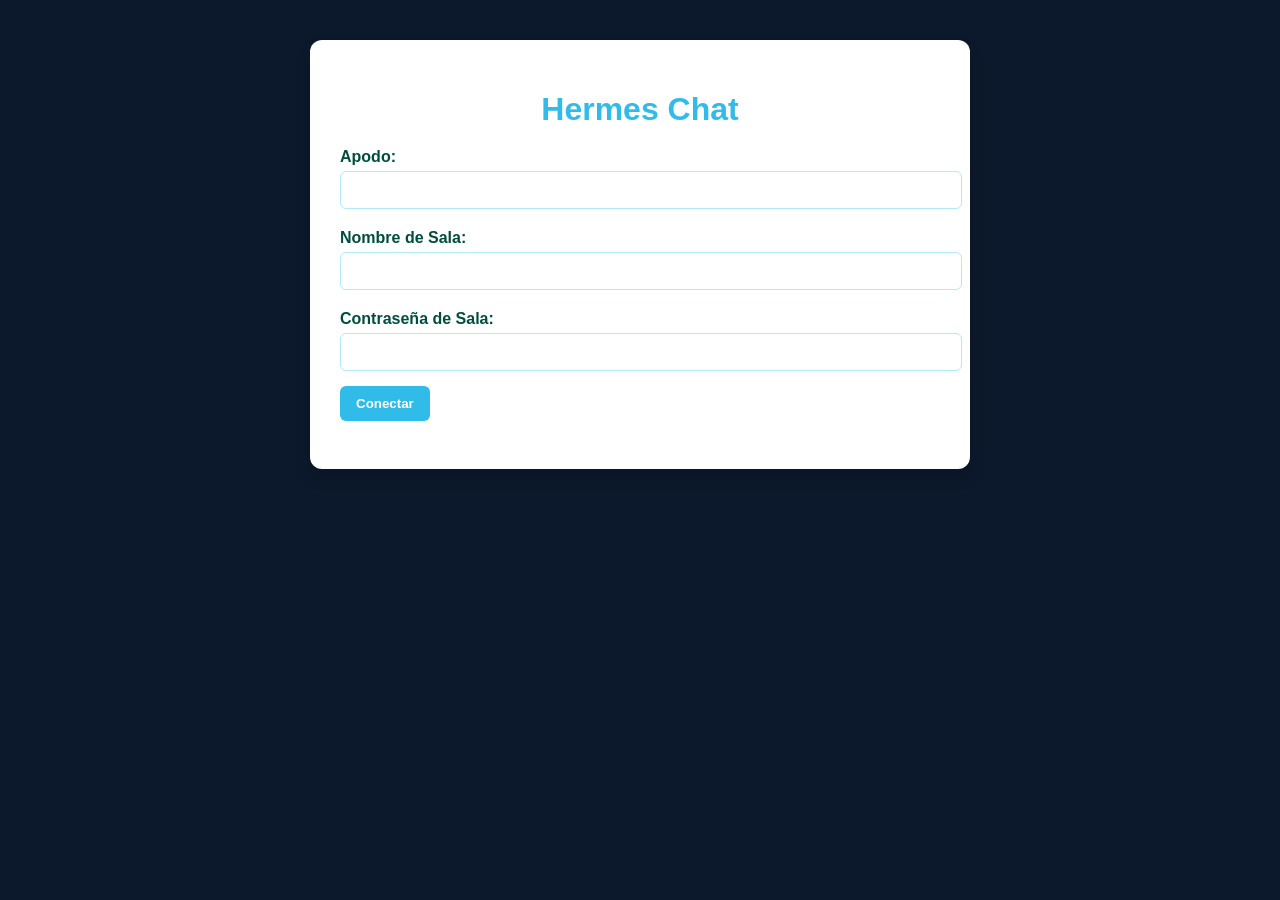
<file: index.html>
<!DOCTYPE html>
<html lang="es">
<head>

    <meta name="viewport" content="width=device-width, initial-scale=1.0"/>

    <meta charset="UTF-8" />

    <title>| Hermes Chat</title>

    <link rel="icon" type="image/png" href="hermes.png">

    <style>
    body {
        background: #0c192c; /* fondo celeste suave */
        font-family: 'Segoe UI', Tahoma, Geneva, Verdana, sans-serif;
        color: #004d40;
        margin: 0;
        padding: 0;
        display: flex;
        justify-content: center;
        align-items: flex-start;
        min-height: 100vh;
    }

    .container {
        margin-top: 40px;
        background: #ffffff;
        padding: 30px;
        border-radius: 12px;
        box-shadow: 0 8px 16px rgba(0, 0, 0, 0.15);
        max-width: 600px;
        width: 100%;
    }

    h1 {
        text-align: center;
        color: #31bbe9;
        margin-bottom: 20px;
    }

    label {
        display: block;
        margin: 10px 0 5px;
        font-weight: bold;
    }

    input {
        width: 100%;
        padding: 10px;
        border: 1px solid #b2ebf2;
        border-radius: 6px;
        margin-bottom: 10px;
        font-size: 14px;
    }

    button {
        background-color: #31bbe9;
        color: white;
        border: none;
        padding: 10px 16px;
        border-radius: 6px;
        cursor: pointer;
        font-weight: bold;
        margin-top: 5px;
    }

    button:hover {
        background-color: #008ba3;
    }

    #chat {
        margin-top: 20px;
    }

    #mensajes {
        max-height: 300px;
        overflow-y: auto;
        padding: 10px;
        border: 1px solid #b2ebf2;
        background-color: #f0f9ff;
        border-radius: 6px;
        margin-bottom: 10px;
    }

    #mensajes p {
        margin: 5px 0;
        padding: 8px;
        background-color: #e1f5fe;
        border-radius: 5px;
    }

    @media screen and (max-width: 600px) {
        .container {
            padding: 20px;
            margin: 20px;
        }
    }
    </style>
</head>
<body>
    <div class="container">
    <h1>Hermes Chat</h1>

    <label>Apodo:</label>
    <input type="text" id="apodo" />

    <label>Nombre de Sala:</label>
    <input type="text" id="sala" />

    <label>Contraseña de Sala:</label>
    <input type="password" id="clave" />

    <button id="conectarBtn" onclick="conectar()">Conectar</button>
    

    <br><br>

    <div id="chat" style="display:none;">
        <div id="mensajes"></div>
        <input type="text" id="mensaje" placeholder="Escribe un mensaje... " />
        <button id="enviarBtn" onclick="enviarMensaje()">Enviar</button>

    </div>

    <script>
        let socket;
        //ENTER-------------------------------------------------------------
        let isConnected = false; // Variable para rastrear el estado de la conexión

            // Obtener referencias a los elementos al cargar la página
        const apodoInput = document.getElementById('apodo');
        const salaInput = document.getElementById('sala');
        const claveInput = document.getElementById('clave');
        const conectarButton = document.getElementById('conectarBtn');
        const mensajeInput = document.getElementById('mensaje');
        const enviarButton = document.getElementById('enviarBtn');

            // Función que maneja el Enter antes de la conexión
        function handlePreConnectEnter(event) {
            if (event.key === 'Enter') {
                event.preventDefault(); // Evita el envío del formulario o comportamiento por defecto
                conectarButton.click(); // Simula el clic en el botón Conectar
            }
        }

            // Función que maneja el Enter después de la conexión
        function handlePostConnectEnter(event) {
            if (event.key === 'Enter') {
                event.preventDefault(); // Evita un salto de línea si fuera un textarea, o envío de formulario
                enviarButton.click(); // Simula el clic en el botón Enviar
            }
        }

            // Asigna el manejador inicial de Enter a los campos de conexión
        apodoInput.addEventListener('keypress', handlePreConnectEnter);
        salaInput.addEventListener('keypress', handlePreConnectEnter);
        claveInput.addEventListener('keypress', handlePreConnectEnter);
        //---------------------------------------------------------------

        function conectar() {
            const apodo = document.getElementById("apodo").value.trim();
            const sala = document.getElementById("sala").value.trim();
            const clave = document.getElementById("clave").value.trim();

            if (apodo === "" || sala === "" || clave === "") {
                alert("Por favor, llena todos los campos (Apodo, Nombre de Sala y Contraseña).");
                return;
            }
            
            socket = new WebSocket(`ws://192.168.234.5:8080/ws?apodo=${apodo}&sala=${sala}&clave=${clave}`);


            socket.onopen = () => {
                document.getElementById("chat").style.display = "block";
                isConnected = true

                apodoInput.removeEventListener('keypress', handlePreConnectEnter);
                salaInput.removeEventListener('keypress', handlePreConnectEnter);
                claveInput.removeEventListener('keypress', handlePreConnectEnter);

                mensajeInput.addEventListener('keypress', handlePostConnectEnter);

                mensajeInput.focus();

            };

            socket.onmessage = (event) => {
                const mensajes = document.getElementById("mensajes");
                const p = document.createElement("p");
                p.textContent = event.data;
                mensajes.appendChild(p);

                // Opcional: Desplazar automáticamente hacia abajo para ver el último mensaje
                mensajes.scrollTop = mensajes.scrollHeight;
            };

            socket.onerror = (err) => {
                alert("Error en conexión");
                console.error(err);
                isConnected = false;
                // apodoInput.addEventListener('keypress', handlePreConnectEnter);
                // salaInput.addEventListener('keypress', handlePreConnectEnter);
                // claveInput.addEventListener('keypress', handlePreConnectEnter);
            };

            socket.onclose = () => {
                isConnected = false;
                // apodoInput.addEventListener('keypress', handlePreConnectEnter);
                // salaInput.addEventListener('keypress', handlePreConnectEnter);
                // claveInput.addEventListener('keypress', handlePreConnectEnter);
            };
        }

        function enviarMensaje() {
            const input = document.getElementById("mensaje");
            // Asegurarse de que el socket esté listo y el mensaje no esté vacío
            if (socket && socket.readyState === WebSocket.OPEN && input.value.trim() !== "") {
                socket.send(input.value);
                input.value = "";
            } else if (input.value.trim() === "") {
                alert("No puedes enviar un mensaje vacío.");
            }
        }
    </script>
    </div>
</body>
</html>
</file>
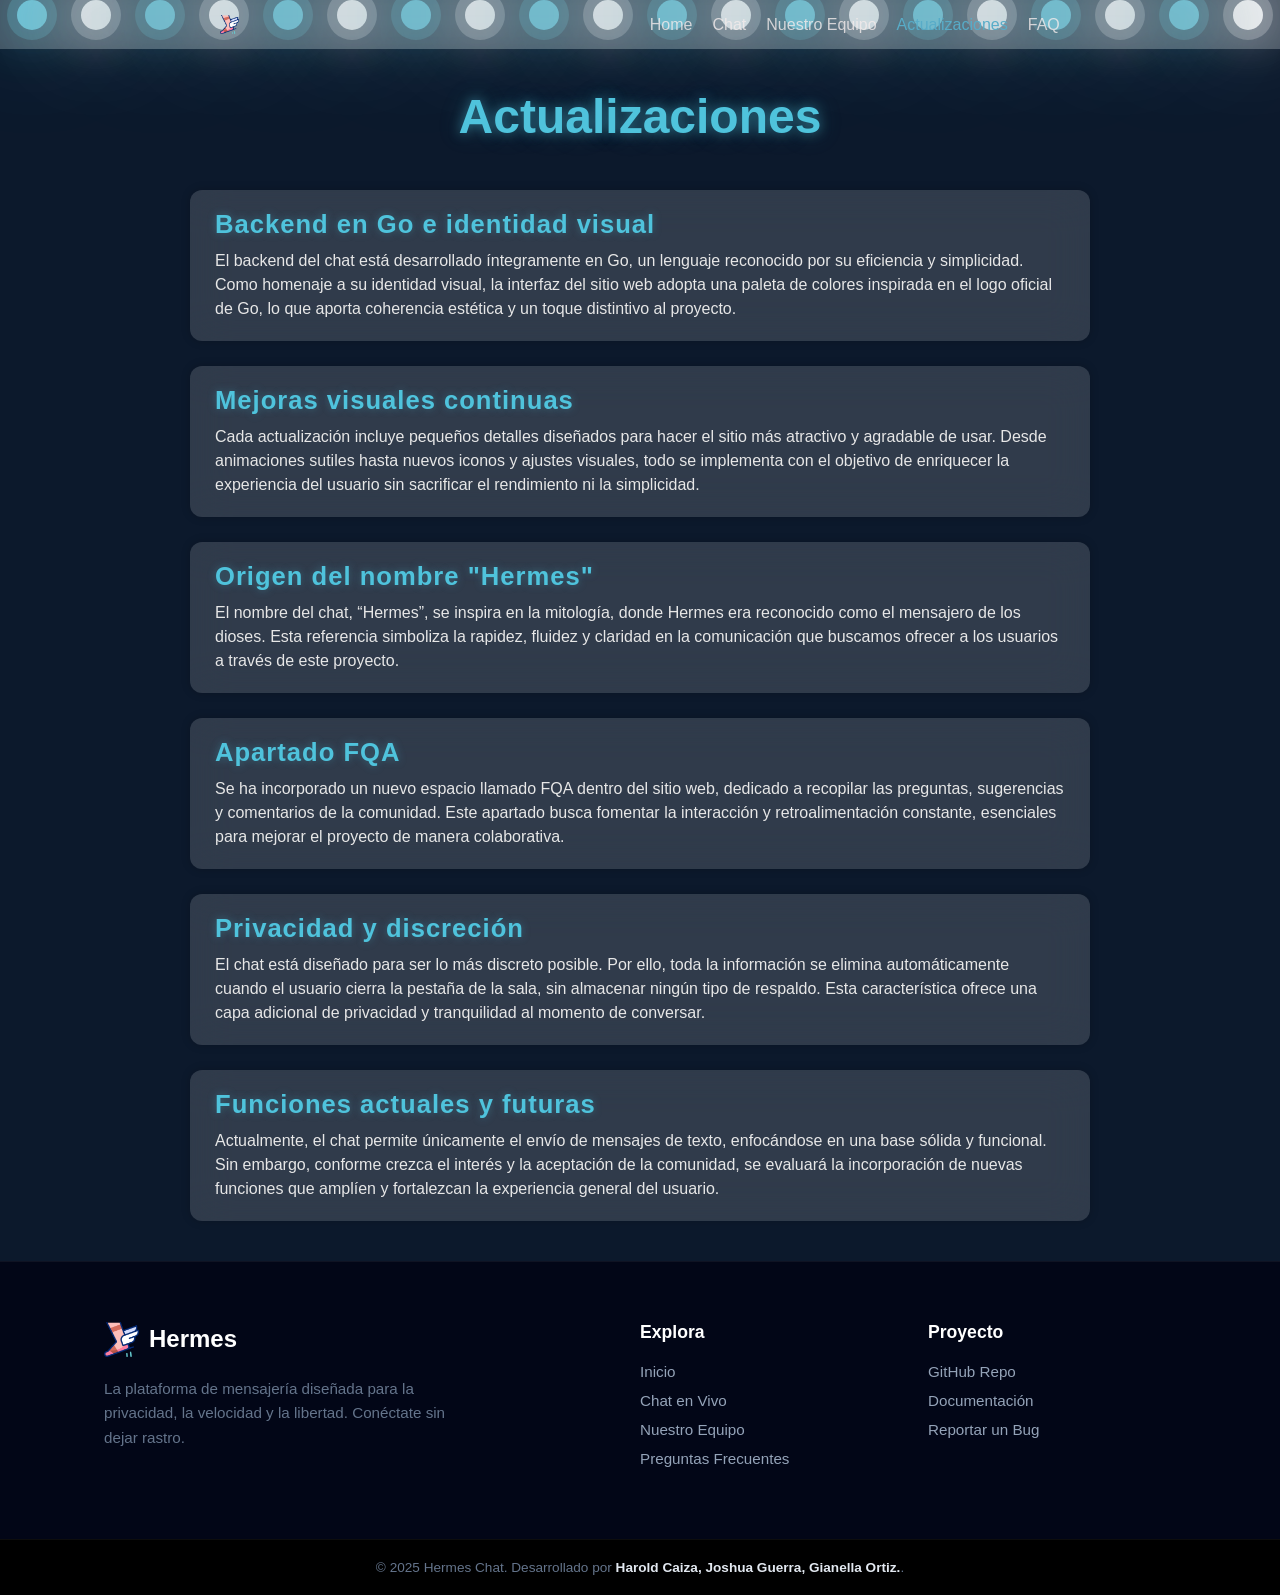
<file: actualizaciones.html>
<!DOCTYPE html>
<html lang="en">
<head>
    <meta charset="UTF-8">
    <meta name="viewport" content="width=device-width, initial-scale=1.0">
    <title>| Hermes</title>
    <link rel="stylesheet" href="principal_styles.css">
    <link rel="stylesheet" href="actualizaciones.css">
    <link rel="icon" type="image/png" href="hermes.png">
</head>
<body>
    <div class="container">
        <div class="bubbles">
            <span style="--i:11;"></span>
            <span style="--i:12;"></span>
            <span style="--i:24;"></span>
            <span style="--i:10;"></span>
            <span style="--i:14;"></span>
            <span style="--i:23;"></span>
            <span style="--i:18;"></span>
            <span style="--i:16;"></span>
            <span style="--i:19;"></span>
            <span style="--i:20;"></span>
            <span style="--i:22;"></span>
            <span style="--i:25;"></span>
            <span style="--i:18;"></span>
            <span style="--i:21;"></span>
            <span style="--i:15;"></span>
            <span style="--i:13;"></span>
            <span style="--i:26;"></span>
            <span style="--i:17;"></span>
            <span style="--i:13;"></span>
            <span style="--i:28;"></span>
        </div>
    </div>

    <header>
        <a href="principal.html"><img src="hermes.png" class="hermes-logo"></a>
        <nav>
            <a href="principal.html">Home</a>
            <a href="index.html" target="_blank">Chat</a>
            <a href="nuestroequipo.html">Nuestro Equipo</a>
            <a href="actualizaciones.html" class="navegador-activo">Actualizaciones</a>
            <a href="faq.html">FAQ</a>
        </nav>
    </header>

    <h2>Actualizaciones</h2>

    <div class="updates-container">
        <div class="update-card">
            <h3>Backend en Go e identidad visual</h3>
            <p>El backend del chat está desarrollado íntegramente en Go, un lenguaje reconocido por su eficiencia y simplicidad. Como homenaje a su identidad visual, la interfaz del sitio web adopta una paleta de colores inspirada en el logo oficial de Go, lo que aporta coherencia estética y un toque distintivo al proyecto.</p>
        </div>

        <div class="update-card">
            <h3>Mejoras visuales continuas</h3>
            <p>Cada actualización incluye pequeños detalles diseñados para hacer el sitio más atractivo y agradable de usar. Desde animaciones sutiles hasta nuevos iconos y ajustes visuales, todo se implementa con el objetivo de enriquecer la experiencia del usuario sin sacrificar el rendimiento ni la simplicidad.</p>
        </div>

        <div class="update-card">
            <h3>Origen del nombre "Hermes"</h3>
            <p>El nombre del chat, “Hermes”, se inspira en la mitología, donde Hermes era reconocido como el mensajero de los dioses. Esta referencia simboliza la rapidez, fluidez y claridad en la comunicación que buscamos ofrecer a los usuarios a través de este proyecto.</p>
        </div>

        <div class="update-card">
            <h3>Apartado FQA</h3>
            <p>Se ha incorporado un nuevo espacio llamado FQA dentro del sitio web, dedicado a recopilar las preguntas, sugerencias y comentarios de la comunidad. Este apartado busca fomentar la interacción y retroalimentación constante, esenciales para mejorar el proyecto de manera colaborativa.</p>
        </div>

        <div class="update-card">
            <h3>Privacidad y discreción</h3>
            <p>El chat está diseñado para ser lo más discreto posible. Por ello, toda la información se elimina automáticamente cuando el usuario cierra la pestaña de la sala, sin almacenar ningún tipo de respaldo. Esta característica ofrece una capa adicional de privacidad y tranquilidad al momento de conversar.</p>
        </div>

        <div class="update-card">
            <h3>Funciones actuales y futuras</h3>
            <p>Actualmente, el chat permite únicamente el envío de mensajes de texto, enfocándose en una base sólida y funcional. Sin embargo, conforme crezca el interés y la aceptación de la comunidad, se evaluará la incorporación de nuevas funciones que amplíen y fortalezcan la experiencia general del usuario.</p>
        </div>
    </div>

    <footer>
        <div class="footer-container">
        
            <div class="footer-brand">
                <div class="brand-logo">
                    <img src="hermes.png" alt="Hermes Logo">
                    <span>Hermes</span>
                </div>
                <p>
                    La plataforma de mensajería diseñada para la privacidad, 
                    la velocidad y la libertad. Conéctate sin dejar rastro.
                </p>
            </div>

            <div class="footer-links">
                <h3>Explora</h3>
                <ul>
                    <li><a href="principal.html">Inicio</a></li>
                    <li><a href="index.html">Chat en Vivo</a></li>
                    <li><a href="nuestroequipo.html">Nuestro Equipo</a></li>
                    <li><a href="faq.html">Preguntas Frecuentes</a></li>
                </ul>
            </div>

            <div class="footer-links">
                <h3>Proyecto</h3>
                <ul>
                    <li><a href="https://github.com/haroldcaiza" target="_blank">GitHub Repo</a></li>
                    <li><a href="#">Documentación</a></li>
                    <li><a href="#">Reportar un Bug</a></li>
                </ul>
            </div>

        </div>

        <div class="footer-bottom">
            <p>&copy; 2025 Hermes Chat. Desarrollado por <strong>Harold Caiza, Joshua Guerra, Gianella Ortiz.</strong>.</p>
        </div>
    </footer>

</body>
</html>
</file>
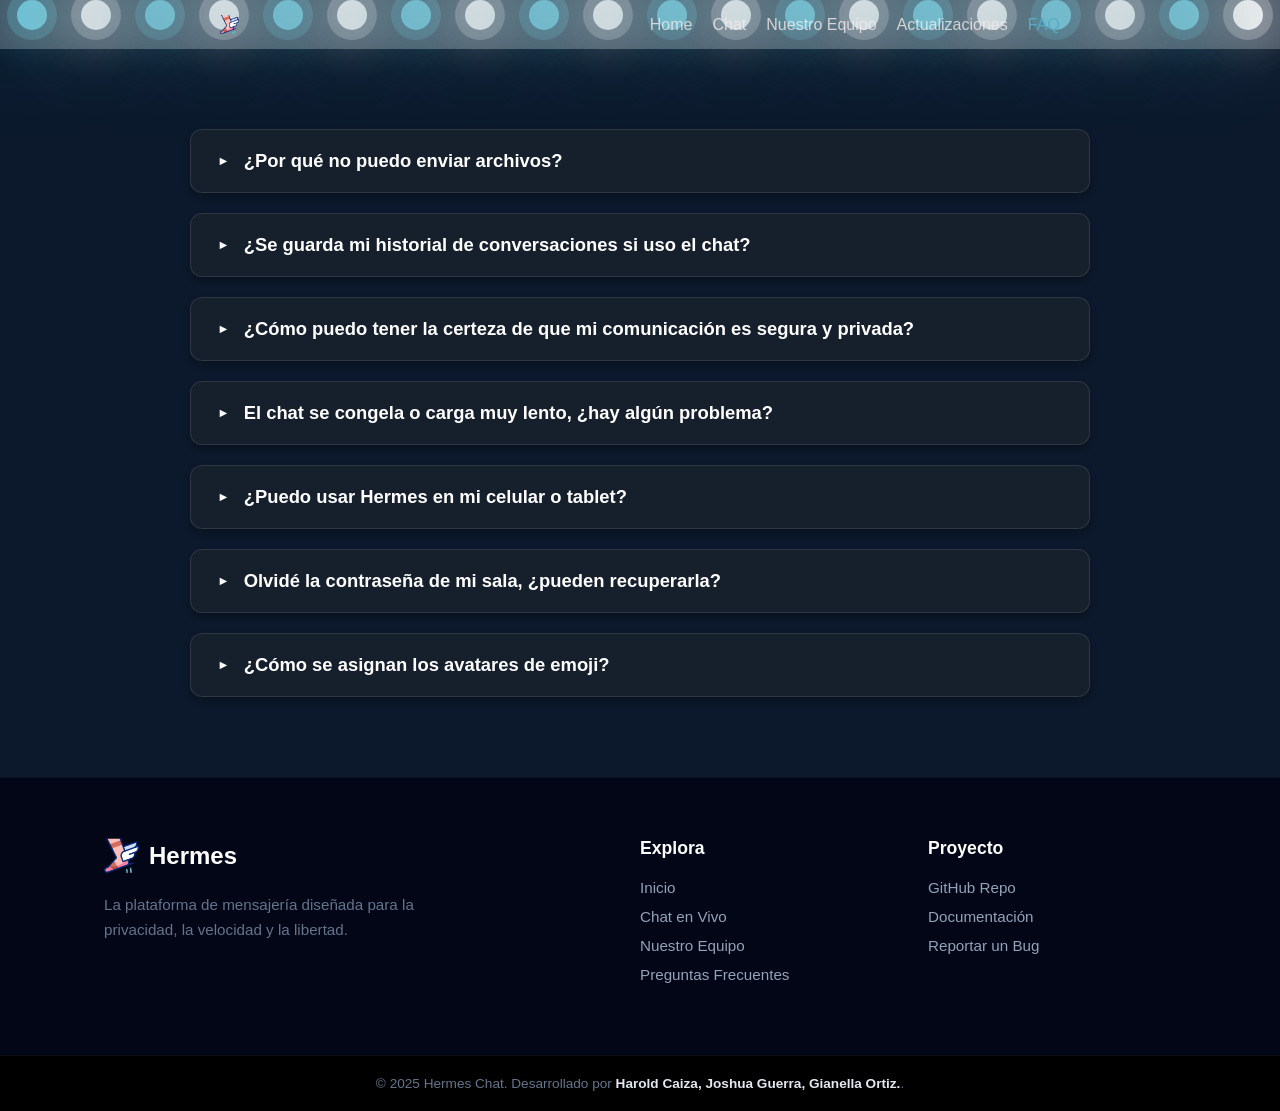
<file: faq.html>
<!DOCTYPE html>
<html lang="es">
<head>
    <meta charset="UTF-8">
    <meta name="viewport" content="width=device-width, initial-scale=1.0">
    <title>FAQ | Hermes</title>
    <link rel="stylesheet" href="principal_styles.css">
    <link rel="stylesheet" href="faq_styles.css">
    <link rel="icon" type="image/png" href="hermes.png">
</head>
<body>
    
    <div class="container">
        <div class="bubbles">
            <span style="--i:11;"></span>
            <span style="--i:12;"></span>
            <span style="--i:24;"></span>
            <span style="--i:10;"></span>
            <span style="--i:14;"></span>
            <span style="--i:23;"></span>
            <span style="--i:18;"></span>
            <span style="--i:16;"></span>
            <span style="--i:19;"></span>
            <span style="--i:20;"></span>
            <span style="--i:22;"></span>
            <span style="--i:25;"></span>
            <span style="--i:18;"></span>
            <span style="--i:21;"></span>
            <span style="--i:15;"></span>
            <span style="--i:13;"></span>
            <span style="--i:26;"></span>
            <span style="--i:17;"></span>
            <span style="--i:13;"></span>
            <span style="--i:28;"></span>
        </div>
    </div>

    <header>
        <a href="principal.html">
            <img src="hermes.png" class="hermes-logo" alt="Logo">
        </a>
        <nav>
            <a href="principal.html">Home</a>
            <a href="index.html" target="_blank">Chat</a>
            <a href="nuestroequipo.html">Nuestro Equipo</a>
            <a href="actualizaciones.html">Actualizaciones</a>
            <a href="faq.html" class="navegador-activo">FAQ</a>
        </nav>
    </header>

    <main class="faq-section">
        <div class="faq-container">
            <details class="faq-card">
                <summary>¿Por qué no puedo enviar archivos?</summary>
                <p>No, actualmente no se pueden enviar archivos para garantizar la velocidad de carga y la estabilidad de nuestros servidores.</p>
            </details>

            <details class="faq-card">
                <summary>¿Se guarda mi historial de conversaciones si uso el chat?</summary>
                <p>No. Hermes está diseñado como un chat efímero. Ningún historial de conversaciones se guarda en nuestros servidores una vez que la sesión termina o la ventana es cerrada. La plataforma no requiere registro, garantizando la privacidad absoluta al no vincular ninguna actividad a una cuenta.</p>
            </details>

            <details class="faq-card">
                <summary>¿Cómo puedo tener la certeza de que mi comunicación es segura y privada?</summary>
                <p>La seguridad es nuestra principal característica. Utilizamos cifrado de extremo a extremo para todas las comunicaciones, lo que asegura que solo tú y tu interlocutor puedan leer los mensajes. Además, dado que no guardamos historiales, se minimiza cualquier riesgo de filtración de datos pasados.</p>
            </details>

            <details class="faq-card">
                <summary>El chat se congela o carga muy lento, ¿hay algún problema?</summary>
                <p>Esto puede deberse a varias razones. Primero, intenta limpiar la caché de tu navegador y recargar la página. Si el problema persiste, revisa tu conexión a Internet. Si muchos usuarios experimentan lentitud, verificaremos inmediatamente el estado de nuestros servidores y publicaremos una actualización en la sección de "Actualizaciones".</p>
            </details>

            <details class="faq-card">
                <summary>¿Puedo usar Hermes en mi celular o tablet?</summary>
                <p>¡Absolutamente! Hermes es una aplicación web totalmente responsiva. No necesitas descargar ni instalar nada extra; simplemente abre el enlace en el navegador de tu dispositivo móvil (Android o iOS) y disfrutarás de la misma experiencia fluida y segura que en tu computadora.</p>
            </details>

            <details class="faq-card">
                <summary>Olvidé la contraseña de mi sala, ¿pueden recuperarla?</summary>
                <p>Por diseño y seguridad, <strong>no es posible recuperar contraseñas</strong>. En Hermes no almacenamos tus claves ni tenemos una base de datos de usuarios vinculada. Si pierdes el acceso, la sala se perderá para siempre una vez que se cierren las sesiones activas. Te recomendamos crear una nueva sala y compartir las credenciales de nuevo.</p>
            </details>

            <details class="faq-card">
                <summary>¿Cómo se asignan los avatares de emoji?</summary>
                <p>Para mantener el anonimato sin perder la personalidad, el sistema de Hermes genera automáticamente un <strong>avatar de emoji único</strong> basado en el nombre de usuario que elijas al entrar. Esto permite identificar visualmente a los participantes dentro de una conversación sin necesidad de subir fotos personales ni crear perfiles.</p>
            </details>
        </div>
    </main>

    <footer>
        <div class="footer-container">
            <div class="footer-brand">
                <div class="brand-logo">
                    <img src="hermes.png" alt="Hermes Logo">
                    <span>Hermes</span>
                </div>
                <p>La plataforma de mensajería diseñada para la privacidad, la velocidad y la libertad.</p>
            </div>
            <div class="footer-links">
                <h3>Explora</h3>
                <ul>
                    <li><a href="principal.html">Inicio</a></li>
                    <li><a href="index.html">Chat en Vivo</a></li>
                    <li><a href="nuestroequipo.html">Nuestro Equipo</a></li>
                    <li><a href="faq.html">Preguntas Frecuentes</a></li>
                </ul>
            </div>
            <div class="footer-links">
                <h3>Proyecto</h3>
                <ul>
                    <li><a href="https://github.com/haroldcaiza" target="_blank">GitHub Repo</a></li>
                    <li><a href="#">Documentación</a></li>
                    <li><a href="#">Reportar un Bug</a></li>
                </ul>
            </div>
        </div>
        <div class="footer-bottom">
            <p>&copy; 2025 Hermes Chat. Desarrollado por <strong>Harold Caiza, Joshua Guerra, Gianella Ortiz.</strong>.</p>
        </div>
    </footer>
    
    <script src="script.js"></script>
</body>
</html>
</file>
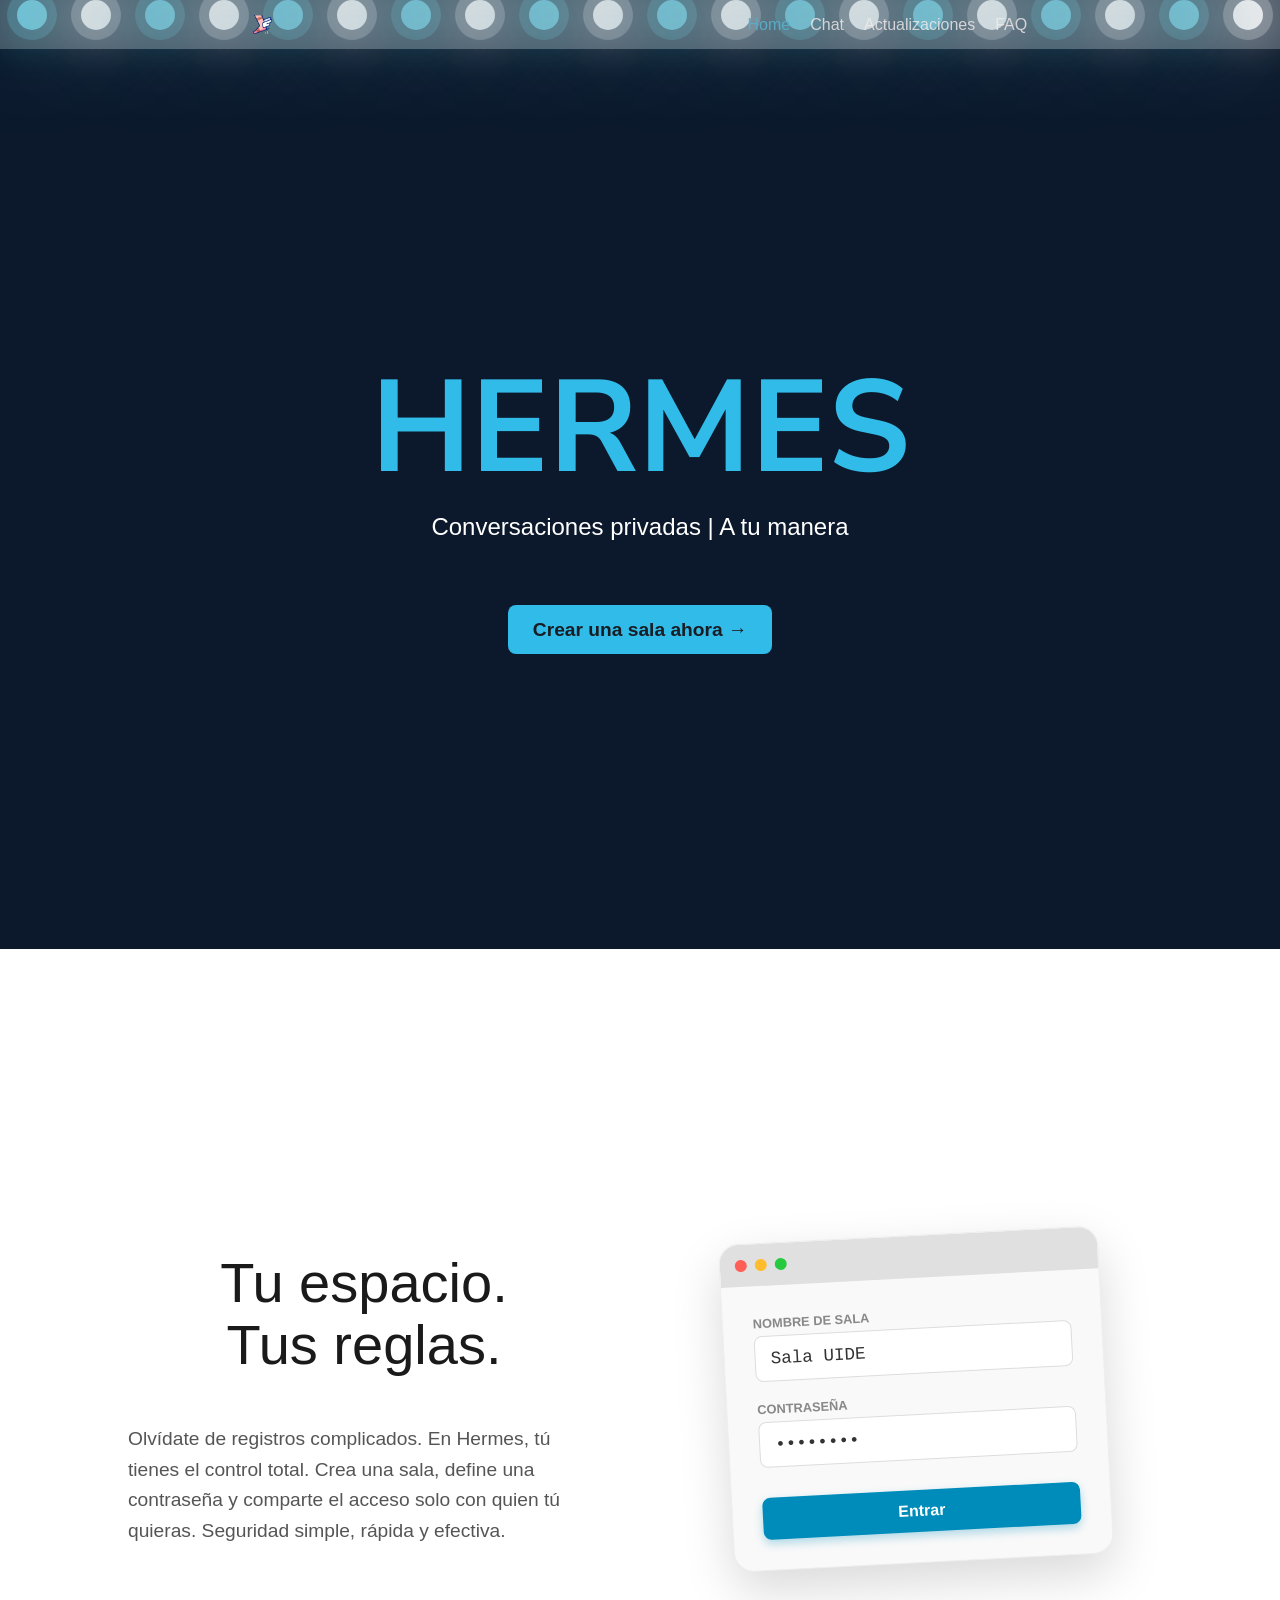
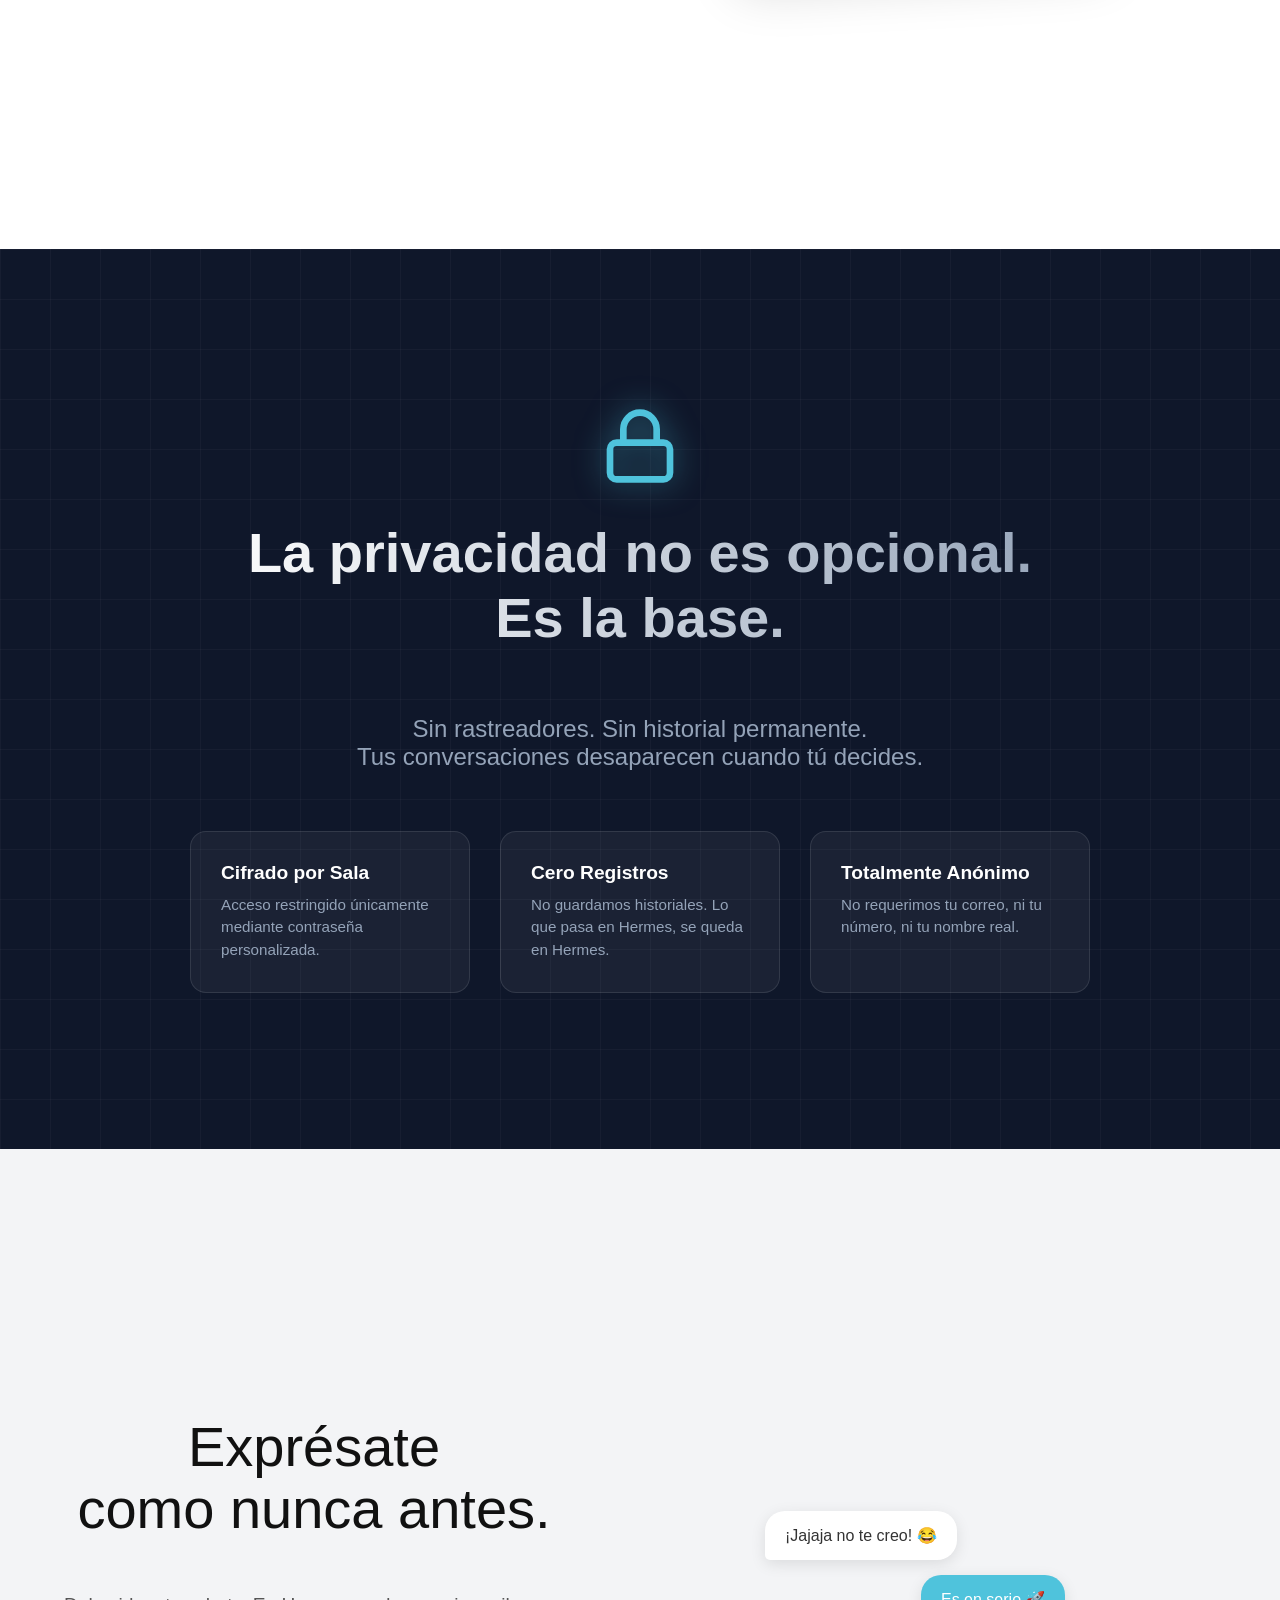
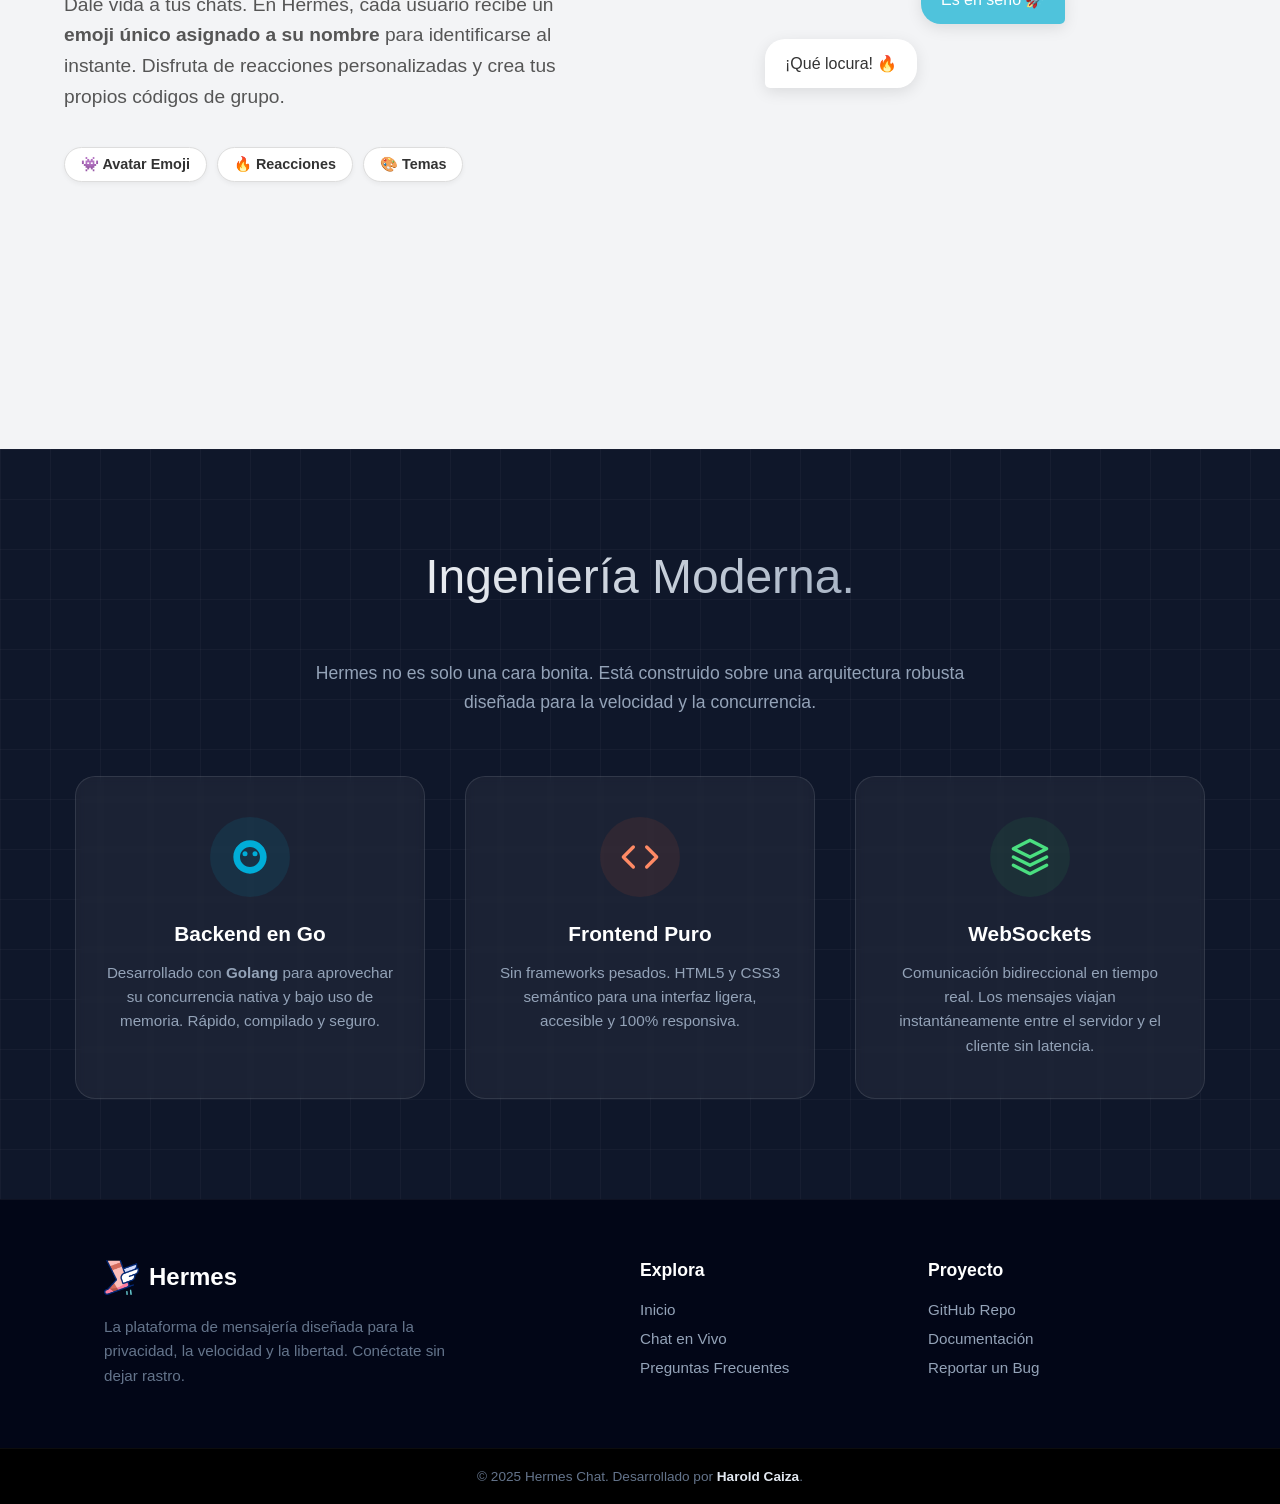
<file: principal.html>
<!DOCTYPE html>
<html lang="en">
<head>
    <meta charset="UTF-8">
    <meta name="viewport" content="width=device-width, initial-scale=1.0">
    <title>| Hermes</title>
    <link rel="stylesheet" href="principal_styles.css">
    <link rel="icon" type="image/png" href="hermes.png">
</head>
<body>
    <div class="container">
        <div class="bubbles">
            <span style="--i:11;"></span>
            <span style="--i:12;"></span>
            <span style="--i:24;"></span>
            <span style="--i:10;"></span>
            <span style="--i:14;"></span>
            <span style="--i:23;"></span>
            <span style="--i:18;"></span>
            <span style="--i:16;"></span>
            <span style="--i:19;"></span>
            <span style="--i:20;"></span>
            <span style="--i:22;"></span>
            <span style="--i:25;"></span>
            <span style="--i:18;"></span>
            <span style="--i:21;"></span>
            <span style="--i:15;"></span>
            <span style="--i:13;"></span>
            <span style="--i:26;"></span>
            <span style="--i:17;"></span>
            <span style="--i:13;"></span>
            <span style="--i:28;"></span>
        </div>
    </div>
    <header>
        <a href="principal.html">
        <img src="hermes.png" class="hermes-logo">
        </a>
        <nav>
            <a href="principal.html" class="navegador-activo">Home</a>
            <a href="index.html" target="_blank" rel="noopener noreferrer">Chat</a>
            <a href="actualizaciones.html">Actualizaciones</a>
            <a href="faq.html">FAQ</a>
        </nav>
    </header>
    <section class="section1">
        <h1>Hermes</h1>
        <h2>Conversaciones privadas | A tu manera</h2>
        <a href="index.html" target="_blank" rel="noopener noreferrer" class="crearsala">Crear una sala ahora →
            <span class="sparkle"></span>
            <span class="sparkle"></span>
            <span class="sparkle"></span>
            <span class="sparkle"></span>
        </a>
    </section>

    <section class="section2 seccion-clara">
    
        <div class="text-content">
            <h2>Tu espacio. <br> Tus reglas.</h2>
            <p>
                Olvídate de registros complicados. En Hermes, tú tienes el control total. 
                Crea una sala, define una contraseña y comparte el acceso solo con quien tú quieras.
                Seguridad simple, rápida y efectiva.
            </p>
        </div>

        <div class="visual-content">
            <div class="mockup-card">
                <div class="mockup-header">
                    <span class="dot red"></span>
                    <span class="dot yellow"></span>
                    <span class="dot green"></span>
                </div>
                <div class="mockup-body">
                    <div class="mockup-field">
                        <label>Nombre de Sala</label>
                        <div class="fake-input">Sala UIDE</div>
                    </div>
                    <div class="mockup-field">
                        <label>Contraseña</label>
                        <div class="fake-input">••••••••</div>
                    </div>
                    <div class="fake-btn">Entrar</div>
                </div>
            </div>
        </div>
    </section>

    <section class="section3">
        <div class="security-container">
        
            <div class="icon-glow">
                <svg xmlns="http://www.w3.org/2000/svg" viewBox="0 0 24 24" fill="none" stroke="currentColor" stroke-width="2" stroke-linecap="round" stroke-linejoin="round" class="lock-icon">
                    <rect x="3" y="11" width="18" height="11" rx="2" ry="2"></rect>
                    <path d="M7 11V7a5 5 0 0 1 10 0v4"></path>
                </svg>
            </div>

            <h2>La privacidad no es opcional.<br>Es la base.</h2>
        
            <p class="security-subtitle">
                Sin rastreadores. Sin historial permanente. <br>
                Tus conversaciones desaparecen cuando tú decides.
            </p>

            <div class="security-grid">
                <div class="sec-card">
                    <h3>Cifrado por Sala</h3>
                    <p>Acceso restringido únicamente mediante contraseña personalizada.</p>
                </div>
                <div class="sec-card">
                    <h3>Cero Registros</h3>
                    <p>No guardamos historiales. Lo que pasa en Hermes, se queda en Hermes.</p>
                </div>
                <div class="sec-card">
                    <h3>Totalmente Anónimo</h3>
                    <p>No requerimos tu correo, ni tu número, ni tu nombre real.</p>
                </div>
            </div>
        </div>
    </section>

    <section class="section4 seccion-clara">
    
        <div class="personalization-text">
            <h2>Exprésate <br> como nunca antes.</h2>
            <p>
                Dale vida a tus chats. En Hermes, cada usuario recibe un 
                <strong>emoji único asignado a su nombre</strong> para identificarse al instante. 
                Disfruta de reacciones personalizadas y crea tus propios códigos de grupo.
            </p>
            <div class="feature-pills">
                <span class="pill">👾 Avatar Emoji</span>
                <span class="pill">🔥 Reacciones</span>
                <span class="pill">🎨 Temas</span>
            </div>
        </div>

        <div class="emoji-showcase">
            <div class="emoji-rain">
                <span style="--i:10; --d:0;">😂</span>
                <span style="--i:50; --d:2;">❤️</span>
                <span style="--i:20; --d:4;">🔥</span>
                <span style="--i:70; --d:1;">🎉</span>
                <span style="--i:85; --d:3;">👻</span>
                <span style="--i:35; --d:5;">👀</span>
                <span style="--i:60; --d:1.5;">🚀</span>
                <span style="--i:15; --d:3.5;">💎</span>
                <span style="--i:90; --d:2.5;">👾</span>
                <span style="--i:40; --d:0.5;">💩</span>
            </div>
            <div class="chat-bubble-mockup">
                <div class="msg-received">¡Jajaja no te creo! 😂</div>
                <div class="msg-sent">Es en serio 🚀</div>
                <div class="msg-received">¡Qué locura! 🔥</div>
            </div>
        </div>
    </section>

    <section class="section5">
    
        <div class="tech-header">
            <h2>Ingeniería Moderna.</h2>
            <p>
                Hermes no es solo una cara bonita. Está construido sobre una arquitectura 
                robusta diseñada para la velocidad y la concurrencia.
            </p>
        </div>

        <div class="tech-grid">
        
            <div class="tech-card">
                <div class="icon-box go-color">
                    <svg viewBox="0 0 24 24" fill="currentColor">
                        <path d="M2 12C2 6.48 6.48 2 12 2s10 4.48 10 10-4.48 10-10 10S2 17.52 2 12zm10 6c3.31 0 6-2.69 6-6s-2.69-6-6-6-6 2.69-6 6 2.69 6 6 6z"/>
                        <circle cx="15" cy="10" r="1.5"/>
                        <circle cx="9" cy="10" r="1.5"/>
                        <path d="M9 14h6"/>
                    </svg> 
                </div>
                <h3>Backend en Go</h3>
                <p>
                    Desarrollado con <strong>Golang</strong> para aprovechar su concurrencia nativa y bajo uso de memoria. 
                    Rápido, compilado y seguro.
                </p>
            </div>

            <div class="tech-card">
                <div class="icon-box html-color">
                    <svg viewBox="0 0 24 24" fill="none" stroke="currentColor" stroke-width="2" stroke-linecap="round" stroke-linejoin="round">
                        <polyline points="16 18 22 12 16 6"></polyline>
                        <polyline points="8 6 2 12 8 18"></polyline>
                    </svg>
                </div>
                <h3>Frontend Puro</h3>
                <p>
                    Sin frameworks pesados. HTML5 y CSS3 semántico para una interfaz 
                    ligera, accesible y 100% responsiva.
                </p>
            </div>

            <div class="tech-card">
                <div class="icon-box socket-color">
                    <svg viewBox="0 0 24 24" fill="none" stroke="currentColor" stroke-width="2" stroke-linecap="round" stroke-linejoin="round">
                        <path d="M12 2L2 7l10 5 10-5-10-5zM2 17l10 5 10-5M2 12l10 5 10-5"></path>
                    </svg>
                </div>
                <h3>WebSockets</h3>
                <p>
                    Comunicación bidireccional en tiempo real. Los mensajes viajan instantáneamente 
                    entre el servidor y el cliente sin latencia.
                </p>
            </div>
        </div>
    </section>

    <footer>
        <div class="footer-container">
        
            <div class="footer-brand">
                <div class="brand-logo">
                    <img src="hermes.png" alt="Hermes Logo">
                    <span>Hermes</span>
                </div>
                <p>
                    La plataforma de mensajería diseñada para la privacidad, 
                    la velocidad y la libertad. Conéctate sin dejar rastro.
                </p>
            </div>

            <div class="footer-links">
                <h3>Explora</h3>
                <ul>
                    <li><a href="principal.html">Inicio</a></li>
                    <li><a href="index.html">Chat en Vivo</a></li>
                    <li><a href="faq.html">Preguntas Frecuentes</a></li>
                </ul>
            </div>

            <div class="footer-links">
                <h3>Proyecto</h3>
                <ul>
                    <li><a href="https://github.com/haroldcaiza" target="_blank">GitHub Repo</a></li>
                    <li><a href="#">Documentación</a></li>
                    <li><a href="#">Reportar un Bug</a></li>
                </ul>
            </div>

        </div>

        <div class="footer-bottom">
            <p>&copy; 2025 Hermes Chat. Desarrollado por <strong>Harold Caiza</strong>.</p>
        </div>
    </footer>
    <script src="script.js"></script>
</body>
</html>
</file>
<file: principal_styles.css>
@import url('https://fonts.googleapis.com/css2?family=Nunito+Sans:wght@700&display=swap');

* {
    padding: 0;
    margin: 0;
    box-sizing: border-box;
    font-family: 'Segoe UI', Tahoma, Geneva, Verdana, sans-serif;
}

body {
    background-color: #0c192c;
    /*background-color: #d6edff;*/
    font-family: 'Nunito Sans', sans-serif;
    font-weight: 400;
    min-height: 100vh;
    color: #333;
}
/*burbujitas*/
.container {
    position: absolute;
    top: 0;
    left: 0;
    width: 100%;
    height: 100vh;
    z-index: -1;
    overflow: hidden;
}
.bubbles {
    position: relative;
    display: flex;
    width: 100%;
    justify-content: space-around;
}
.bubbles span {
    position: relative;
    width: 30px;
    height: 30px;
    background: #4fc3dc;
    margin: 0 4px;
    border-radius: 50%;
    box-shadow: 0 0 0 10px #3dbbd144,
    0 0 50px #3dbbd1,
    0 0 100px #3dbbd1;
    animation: animate 15s linear infinite;
    animation-duration: calc(125s / var(--i));
}
.bubbles span:nth-child(even) {
    background: #ffffff;
    box-shadow: 0 0 0 10px #ffffff44,
    0 0 50px #ffffff,
    0 0 100px #ffffff;
    animation: animate 15s linear infinite;
    animation-duration: calc(125s / var(--i));
}
@keyframes animate {
    0% {
        transform: translateY(100vh) scale(0);
    }
    100% {
        transform: translateY(-10vh) scale(1);
    }
}

header {
    background-color: rgba(255, 255, 255, 0.2);
    color: rgba(243, 235, 235, 0.804);
    backdrop-filter: blur(60px);
    display: flex; 
    justify-content: space-around;
    align-items: center;
    padding: 15px;

    /*hacerlo fijo*/
    position: sticky;
    top: 0;
    width: 100%;
    z-index: 1000;
}

header a {
            text-decoration: none;
            color: inherit;
        }

nav {
    display: flex;
    gap: 20px;
}


nav a:hover {
    color: #58acc8;
}

@media (max-width: 430px) {
    header,nav {
        flex-direction: column;
    }
    nav {
        margin-top: 15px;
        align-items: center;
    }
}

.hermes-logo {
    height: 1.2em;
    vertical-align: middle;
    /*margin-right: 15px; (por si pongo el nombre y no el h1)*/
}

.section1 {
    display: flex;
    flex-direction: column;
    justify-content: center;
    align-items: center;
    height: 100vh;
}

h1 {
    font-family: 'Nunito Sans', serif;
    font-size: 130px;
    line-height: 1.3;
    font-weight: bold;
    color: #31bbe9;
    text-align: center;
    text-transform: uppercase;
  /*Sombrita*/
  
}

h2 {
    color: white;
    text-align: center;
    font-weight: 300;
    padding-bottom: 5%;
}

.crearsala{
    text-align: center;
    padding: 0.6em 1.2em;
    border: 2px solid transparent;
    border-radius: 8px;
    color: #191d23;
    background-color: #31bbe9;
    text-decoration: none;
    font-size: 1.2rem;
    font-weight: bold;
    position: relative;
    transition: box-shadow 0.4s ease-in-out, background-color 0.4s ease-in-out;
}

.navegador-activo{
    color: #58acc8;    
}

/*SECCION 2*/

.section2 {

    min-height: 100vh;

    background-color: #ffffff;
    display: flex;
    align-items: center;
    justify-content: center;
    gap: 80px;
    padding: 100px 10%;

    position: relative; 
    z-index: 10; 
}

.text-content {
    flex: 1;
    max-width: 500px;
}

.text-content h2 {
    font-family: 'Inter', 'Segoe UI', sans-serif;
    font-size: 3.5rem;
    line-height: 1.1;
    color: #1a1a1a;
    margin-bottom: 25px;
}

.text-content p {
    font-size: 1.2rem;
    color: #555;
    line-height: 1.6;
}

/* --- Estilos del Mockup*/
.visual-content {
    flex: 1;
    display: flex;
    justify-content: center;
}

.mockup-card {
    width: 380px;
    background: #f9f9f9;
    border-radius: 20px;
    box-shadow: 0 20px 50px rgba(0, 0, 0, 0.15);
    overflow: hidden;
    border: 1px solid #eee;
    transform: rotate(-3deg);
    transition: transform 0.3s ease;
}

.mockup-card:hover {
    transform: rotate(0deg) scale(1.02);
}


.mockup-header {
    background: #e0e0e0;
    padding: 15px;
    display: flex;
    gap: 8px;
}

.dot {
    width: 12px;
    height: 12px;
    border-radius: 50%;
}
.red { background: #ff5f56; }
.yellow { background: #ffbd2e; }
.green { background: #27c93f; }

/* Cuerpo de la tarjeta */
.mockup-body {
    padding: 30px;
    display: flex;
    flex-direction: column;
    gap: 20px;
}

.mockup-field label {
    display: block;
    font-size: 0.8rem;
    color: #888;
    margin-bottom: 5px;
    font-weight: bold;
    text-transform: uppercase;
}

.fake-input {
    background: white;
    padding: 12px 15px;
    border-radius: 8px;
    border: 1px solid #ddd;
    color: #333;
    font-family: monospace;
    font-size: 1.1rem;
}

.fake-btn {
    background: #008CBA;
    color: white;
    text-align: center;
    padding: 12px;
    border-radius: 8px;
    font-weight: bold;
    margin-top: 10px;
    box-shadow: 0 4px 10px rgba(0, 140, 186, 0.3);
}

/* --- Responsividad (Celulares) --- */
@media (max-width: 900px) {
    .section2 {
        flex-direction: column;
        text-align: center;
        padding: 60px 5%;
        gap: 50px;
    }
    
    .text-content h2 {
        font-size: 2.5rem;
    }
}

/*SECCION 3*/

.section3 {
    min-height: 100vh;
    background-color: #0f172a; 
    color: #ffffff;
    
    display: flex;
    justify-content: center;
    align-items: center;
    padding: 100px 5%;
    position: relative;
    z-index: 20; 
    background-image: 
        linear-gradient(rgba(255, 255, 255, 0.03) 1px, transparent 1px),
        linear-gradient(90deg, rgba(255, 255, 255, 0.03) 1px, transparent 1px);
    background-size: 50px 50px;
}

.security-container {
    text-align: center;
    max-width: 900px;
}

.icon-glow {
    margin-bottom: 30px;
    display: inline-block;
}

.lock-icon {
    width: 80px;
    height: 80px;
    color: #4fc3dc;
    filter: drop-shadow(0 0 15px rgba(79, 195, 220, 0.6));
    animation: pulse 3s infinite ease-in-out;
}

@keyframes pulse {
    0% { transform: scale(1); filter: drop-shadow(0 0 15px rgba(79, 195, 220, 0.6)); }
    50% { transform: scale(1.05); filter: drop-shadow(0 0 25px rgba(79, 195, 220, 0.9)); }
    100% { transform: scale(1); filter: drop-shadow(0 0 15px rgba(79, 195, 220, 0.6)); }
}


.section3 h2 {
    font-family: 'Inter', sans-serif;
    font-size: 3.5rem;
    font-weight: 700;
    margin-bottom: 20px;
    background: linear-gradient(to right, #ffffff, #94a3b8);
    -webkit-background-clip: text;
    background-clip: text;  
    -webkit-text-fill-color: transparent;
    color: transparent; 
}

.security-subtitle {
    font-size: 1.5rem;
    color: #94a3b8; 
    margin-bottom: 60px;
    font-weight: 300;
}

.security-grid {
    display: flex;
    gap: 30px;
    justify-content: center;
    flex-wrap: wrap; 
}

.sec-card {
    background: rgba(255, 255, 255, 0.05);
    border: 1px solid rgba(255, 255, 255, 0.1);
    padding: 30px;
    border-radius: 16px;
    flex: 1;
    min-width: 250px;
    max-width: 300px;
    text-align: left;
    transition: transform 0.3s ease, background 0.3s ease;
}

.sec-card:hover {
    transform: translateY(-5px);
    background: rgba(255, 255, 255, 0.1);
    border-color: #4fc3dc;
}

.sec-card h3 {
    font-size: 1.2rem;
    color: #fff;
    margin-bottom: 10px;
}

.sec-card p {
    font-size: 0.95rem;
    color: #94a3b8;
    line-height: 1.5;
}

/* Responsividad para celulares */
@media (max-width: 768px) {
    .section3 h2 {
        font-size: 2.5rem;
    }
    .security-subtitle {
        font-size: 1.1rem;
    }
}

/*SECCION 4*/

.section4 {
    min-height: 100vh;
    background-color: #f3f4f6;
    display: flex;
    align-items: center;
    justify-content: center;
    padding: 100px 5%;
    overflow: hidden;
    gap: 50px;
}


.personalization-text {
    flex: 1;
    max-width: 500px;
    z-index: 2; 
}

.section4 h2 {
    font-family: 'Inter', sans-serif;
    font-size: 3.5rem;
    color: #111;
    line-height: 1.1;
    margin-bottom: 25px;
}

.section4 p {
    font-size: 1.2rem;
    color: #555;
    line-height: 1.6;
    margin-bottom: 35px;
}

.feature-pills {
    display: flex;
    gap: 10px;
    flex-wrap: wrap;
}

.pill {
    background: #fff;
    padding: 8px 16px;
    border-radius: 50px;
    font-size: 0.9rem;
    font-weight: 600;
    color: #333;
    border: 1px solid #ddd;
    box-shadow: 0 2px 5px rgba(0,0,0,0.05);
}

.emoji-showcase {
    flex: 1;
    height: 500px;
    position: relative;
    display: flex;
    justify-content: center;
    align-items: center;
}

.emoji-rain {
    position: absolute;
    width: 100%;
    height: 100%;
    pointer-events: none;
}

.emoji-rain span {
    position: absolute;
    bottom: -50px;
    left: calc(var(--i) * 1%);
    font-size: 3rem;
    animation: floatEmoji 6s linear infinite;
    animation-delay: calc(var(--d) * 1s);
    opacity: 0;
}

@keyframes floatEmoji {
    0% {
        transform: translateY(0) scale(0.5) rotate(0deg);
        opacity: 0;
    }
    10% {
        opacity: 1;
    }
    100% {
        transform: translateY(-600px) scale(1.2) rotate(20deg);
        opacity: 0;
    }
}

/* Chat Simulado en el centro (Estático) */
.chat-bubble-mockup {
    display: flex;
    flex-direction: column;
    gap: 15px;
    width: 300px;
    z-index: 5;
}

.msg-received, .msg-sent {
    padding: 15px 20px;
    border-radius: 20px;
    font-family: sans-serif;
    font-size: 1rem;
    max-width: 80%;
    box-shadow: 0 4px 15px rgba(0,0,0,0.1);
    animation: popIn 0.5s cubic-bezier(0.175, 0.885, 0.32, 1.275) forwards;
}

.msg-received {
    background: white;
    color: #333;
    align-self: flex-start;
    border-bottom-left-radius: 5px;
}

.msg-sent {
    background: #4fc3dc; 
    color: white;
    align-self: flex-end;
    border-bottom-right-radius: 5px;
    animation-delay: 1s;
}

@keyframes popIn {
    from { transform: scale(0.8); opacity: 0; }
    to { transform: scale(1); opacity: 1; }
}

/* Responsividad */
@media (max-width: 900px) {
    .section4 {
        flex-direction: column;
        text-align: center;
    }
    
    .feature-pills {
        justify-content: center;
    }
    
    .emoji-showcase {
        width: 100%;
        height: 400px;
    }
}


/* SECCIÓN 5: TECNOLOGÍA */


.section5 {
    min-height: 80vh;
    background-color: #0f172a; 
    color: #ffffff;
    background-image: 
        linear-gradient(rgba(255, 255, 255, 0.03) 1px, transparent 1px),
        linear-gradient(90deg, rgba(255, 255, 255, 0.03) 1px, transparent 1px);
    background-size: 50px 50px;
    
    display: flex;
    flex-direction: column;
    align-items: center;
    justify-content: center;
    padding: 100px 5%;
    position: relative;
    z-index: 5;
}

.tech-header {
    text-align: center;
    max-width: 700px;
    margin-bottom: 60px;
}

.tech-header h2 {
    font-family: 'Inter', sans-serif;
    font-size: 3rem;
    color: #ffffff;
    margin-bottom: 20px;
    background: linear-gradient(to right, #ffffff, #94a3b8);
    -webkit-background-clip: text;
    background-clip: text;
    -webkit-text-fill-color: transparent;
    color: transparent;
}

.tech-header p {
    font-size: 1.1rem;
    color: #94a3b8;
    line-height: 1.6;
}

.tech-grid {
    display: flex;
    gap: 40px;
    justify-content: center;
    flex-wrap: wrap;
    width: 100%;
    max-width: 1200px;
}

.tech-card {
    background: rgba(255, 255, 255, 0.05);
    border: 1px solid rgba(255, 255, 255, 0.1);
    backdrop-filter: blur(5px);
    
    flex: 1;
    min-width: 280px;
    max-width: 350px;
    padding: 40px 30px;
    border-radius: 20px;
    text-align: center;
    transition: all 0.3s ease;
}

.tech-card:hover {
    transform: translateY(-10px);
    background: rgba(255, 255, 255, 0.1);
    border-color: #4fc3dc;
    box-shadow: 0 10px 30px rgba(0,0,0,0.5); 
}

.icon-box {
    width: 80px;
    height: 80px;
    margin: 0 auto 25px;
    border-radius: 50%;
    display: flex;
    align-items: center;
    justify-content: center;
}

.icon-box svg {
    width: 40px;
    height: 40px;
}


.go-color { 
    background-color: rgba(0, 173, 216, 0.1);
    color: #00add8; 
}

.html-color { 
    background-color: rgba(227, 76, 38, 0.1);
    color: #ff8a65;
}

.socket-color { 
    background-color: rgba(46, 164, 79, 0.1);
    color: #4ade80;
}

.tech-card h3 {
    font-size: 1.3rem;
    margin-bottom: 15px;
    color: #ffffff;
    font-weight: 700;
}

.tech-card p {
    font-size: 0.95rem;
    color: #94a3b8;
    line-height: 1.6;
}

/* Responsividad */
@media (max-width: 768px) {
    .section5 { padding: 60px 5%; }
    .tech-header h2 { font-size: 2.2rem; }
}

/*FOOTER*/

footer {
    background-color: #020617; 
    color: #94a3b8;
    padding-top: 60px;
    border-top: 1px solid rgba(255, 255, 255, 0.05);
    font-size: 0.95rem;
}

.footer-container {
    max-width: 1200px;
    margin: 0 auto;
    padding: 0 5%;
    display: flex;
    flex-wrap: wrap;
    justify-content: space-between;
    gap: 40px;
}


.footer-brand {
    flex: 2; 
    min-width: 250px;
}

.brand-logo {
    display: flex;
    align-items: center;
    gap: 10px;
    margin-bottom: 20px;
}

.brand-logo img {
    height: 35px;
    width: auto;
}

.brand-logo span {
    font-family: 'Inter', sans-serif;
    font-size: 1.5rem;
    font-weight: 700;
    color: #ffffff;
}

.footer-brand p {
    line-height: 1.6;
    max-width: 350px;
    color: #64748b;
}

/* --- Columnas de Enlaces --- */
.footer-links {
    flex: 1;
    min-width: 150px;
}

.footer-links h3 {
    color: #ffffff;
    font-size: 1.1rem;
    margin-bottom: 20px;
    font-weight: 600;
}

.footer-links ul {
    list-style: none;
    padding: 0;
}

.footer-links li {
    margin-bottom: 12px;
}

.footer-links a {
    text-decoration: none;
    color: #94a3b8;
    transition: color 0.3s ease;
}

.footer-links a:hover {
    color: #4fc3dc; 
    padding-left: 5px;
}

.footer-bottom {
    margin-top: 60px;
    padding: 20px 5%;
    text-align: center;
    border-top: 1px solid rgba(255, 255, 255, 0.05);
    background-color: #000000;
}

.footer-bottom p {
    font-size: 0.85rem;
    color: #64748b;
}

.footer-bottom strong {
    color: #e2e8f0;
}

/* Responsividad para móviles */
@media (max-width: 768px) {
    .footer-container {
        flex-direction: column;
        gap: 40px;
    }
    
    .footer-brand {
        text-align: center;
        align-items: center;
    }

    .brand-logo {
        justify-content: center;
    }
    
    .footer-brand p {
        margin: 0 auto;
    }

    .footer-links {
        text-align: center;
    }
}

/* ================================================= */
/* ESTADO OSCURO DEL HEADER (TEXTO TRANSLÚCIDO)      */
/* ================================================= */

header.modo-oscuro {
    /* El fondo del header sigue siendo blanco lechoso */
    background-color: rgba(255, 255, 255, 0.8); 
    box-shadow: 0 2px 10px rgba(0,0,0,0.05);
}

/* AQUÍ ESTÁ EL CAMBIO PARA EL TEXTO */
header.modo-oscuro nav a {
    /* En lugar de negro sólido, usamos negro con 60% de opacidad */
    color: rgba(0, 0, 0, 0.6); 
    
    font-weight: 600; /* Un poco más grueso para que se lea bien al ser transparente */
    transition: color 0.3s ease;
}

/* Efecto Hover: Al pasar el mouse, el texto se vuelve sólido */
header.modo-oscuro nav a:hover {
    color: rgba(0, 0, 0, 1); /* Negro puro al 100% */
}

/* Para el enlace activo ("Home"), lo dejamos con tu azul pero también un poco translúcido */
header.modo-oscuro nav a.navegador-activo {
    color: rgba(0, 140, 186, 0.8); /* Tu azul corporativo al 80% */
}

/* Ajuste para el logo si es necesario */
header.modo-oscuro .hermes-logo {
    /* Baja la opacidad del logo para que coincida con el texto */
    opacity: 0.7; 
    filter: invert(1); /* Mantiene la inversión si tu logo original es blanco */
}
</file>
<file: actualizaciones.css>
.updates-container {
    width: 90%;
    max-width: 900px;
    margin: 20px auto 40px auto;
    display: flex;
    flex-direction: column;
    gap: 25px;
}

.update-card {
    background: rgba(255, 255, 255, 0.15);
    backdrop-filter: blur(20px);
    border-radius: 12px;
    padding: 20px 25px;
    color: white;
    box-shadow: 0 0 10px rgba(0,0,0,0.2);
    transition: transform 0.3s ease, box-shadow 0.3s ease, background 0.3s ease;
}

.update-card:hover {
    transform: translateY(-5px);
    box-shadow: 0 0 25px rgba(0,0,0,0.45);
    background: rgba(255, 255, 255, 0.25);
}

/* --- UNIFICADO: h3 dentro de update-card --- */
.update-card h3 {
    margin-bottom: 10px;
    font-size: 1.6rem;
    font-weight: 800;
    letter-spacing: 1px;
    color: #4fc3dc;
    text-shadow: 0 0 8px rgba(79,195,220,0.35);
}

.update-card p {
    color: #e7e7e7;
    font-size: 1rem;
    line-height: 1.5;
}

/* --- Ajustes responsive --- */
@media (max-width: 500px) {
    .update-card {
        padding: 15px;
    }

    .update-card h3 {
        font-size: 1.2rem;
    }

    .update-card p {
        font-size: 0.9rem;
    }
}

/* --- Título principal --- */
h2 {
    font-size: 3rem;
    color: #4fc3dc;
    text-align: center;
    font-weight: 800;
    padding-bottom: 2%;
    margin-top: 40px;
    text-shadow: 
        0 0 12px rgba(79,195,220,0.5),
        0 0 25px rgba(79,195,220,0.25);
}
</file>
<file: faq_styles.css>
.faq-section {
    padding: 80px 20px; 
    min-height: 80vh;
    display: flex;
    flex-direction: column;
    align-items: center;
    position: relative; 
    z-index: 1;
}

.faq-title {
    color: #fff;
    font-size: 2.5rem;
    margin-bottom: 50px;
    text-shadow: 0 4px 10px rgba(0,0,0,0.3);
}

.faq-container {
    width: 100%;
    max-width: 900px;
    display: flex;
    flex-direction: column;
    gap: 20px;
}


.faq-card {
    background-color: rgba(24, 32, 45, 0.95); 
    border: 1px solid rgba(255, 255, 255, 0.1);
    border-radius: 12px;
    box-shadow: 0 4px 6px rgba(0, 0, 0, 0.3);
    overflow: hidden;
    transition: all 0.3s ease;
}

.faq-card:hover {
    border-color: rgba(255, 255, 255, 0.3);
    transform: translateY(-2px);
}


.faq-card summary {
    padding: 20px 25px;
    font-size: 1.15rem;
    font-weight: 700;
    color: #ffffff;
    cursor: pointer;
    list-style: none;
    display: flex;
    align-items: center;
    position: relative;
}


.faq-card summary::-webkit-details-marker {
    display: none;
}


.faq-card summary::before {
    content: '▼'; 
    font-size: 0.8rem;
    color: #ffffff;
    margin-right: 15px; 
    transition: transform 0.3s ease;
    transform: rotate(-90deg); 
}


.faq-card[open] summary::before {
    transform: rotate(0deg);
    color: #4fc3dc; 
}


.faq-card p {
    padding: 0 25px 25px 50px;
    font-size: 1rem;
    line-height: 1.6;
    color: #e2e8f0;
    margin: 0;
    animation: slideDown 0.3s ease-out;
}

@keyframes slideDown {
    from { opacity: 0; transform: translateY(-10px); }
    to { opacity: 1; transform: translateY(0); }
}

/* Responsividad*/
@media (max-width: 600px) {
    .faq-container {
        width: 100%;
        padding: 0 10px;
    }
    .faq-card summary {
        font-size: 1rem;
        padding: 15px;
    }
    .faq-card p {
        padding: 0 15px 20px 15px;
    }
}
</file>
